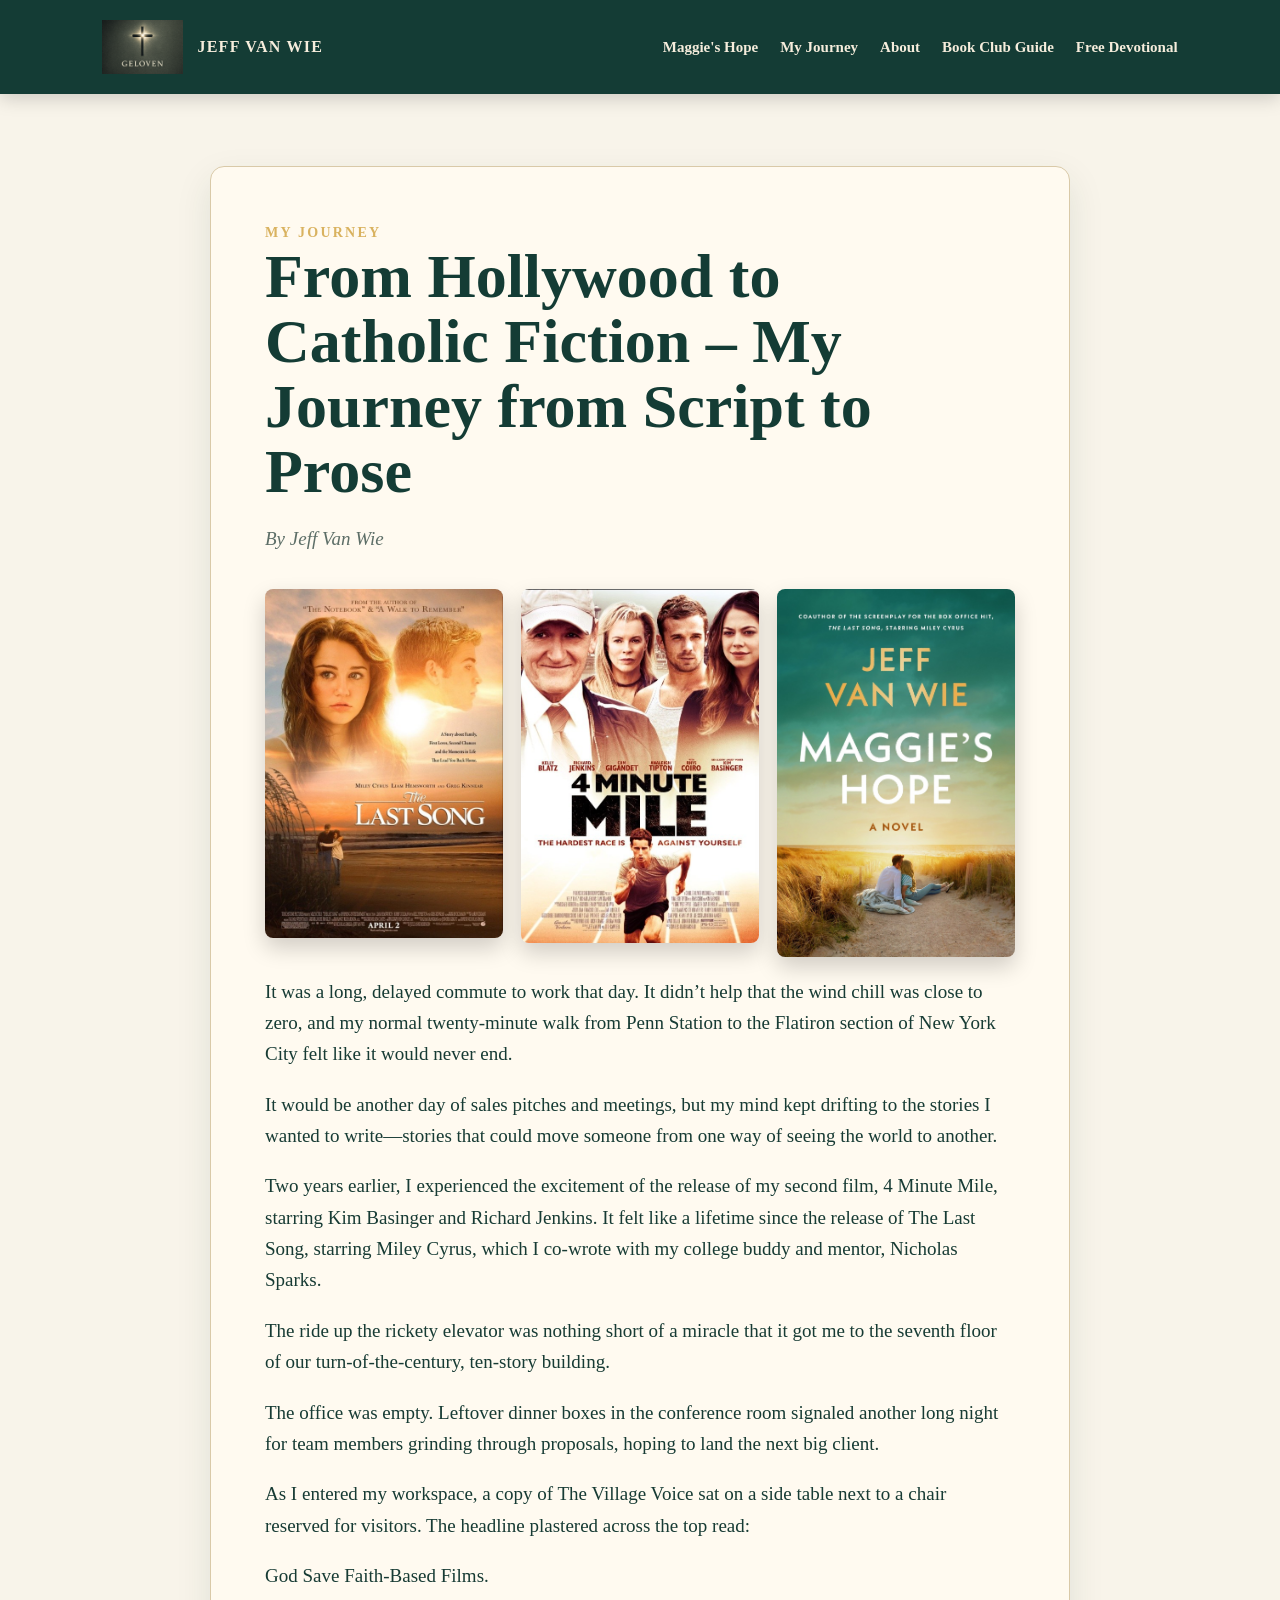
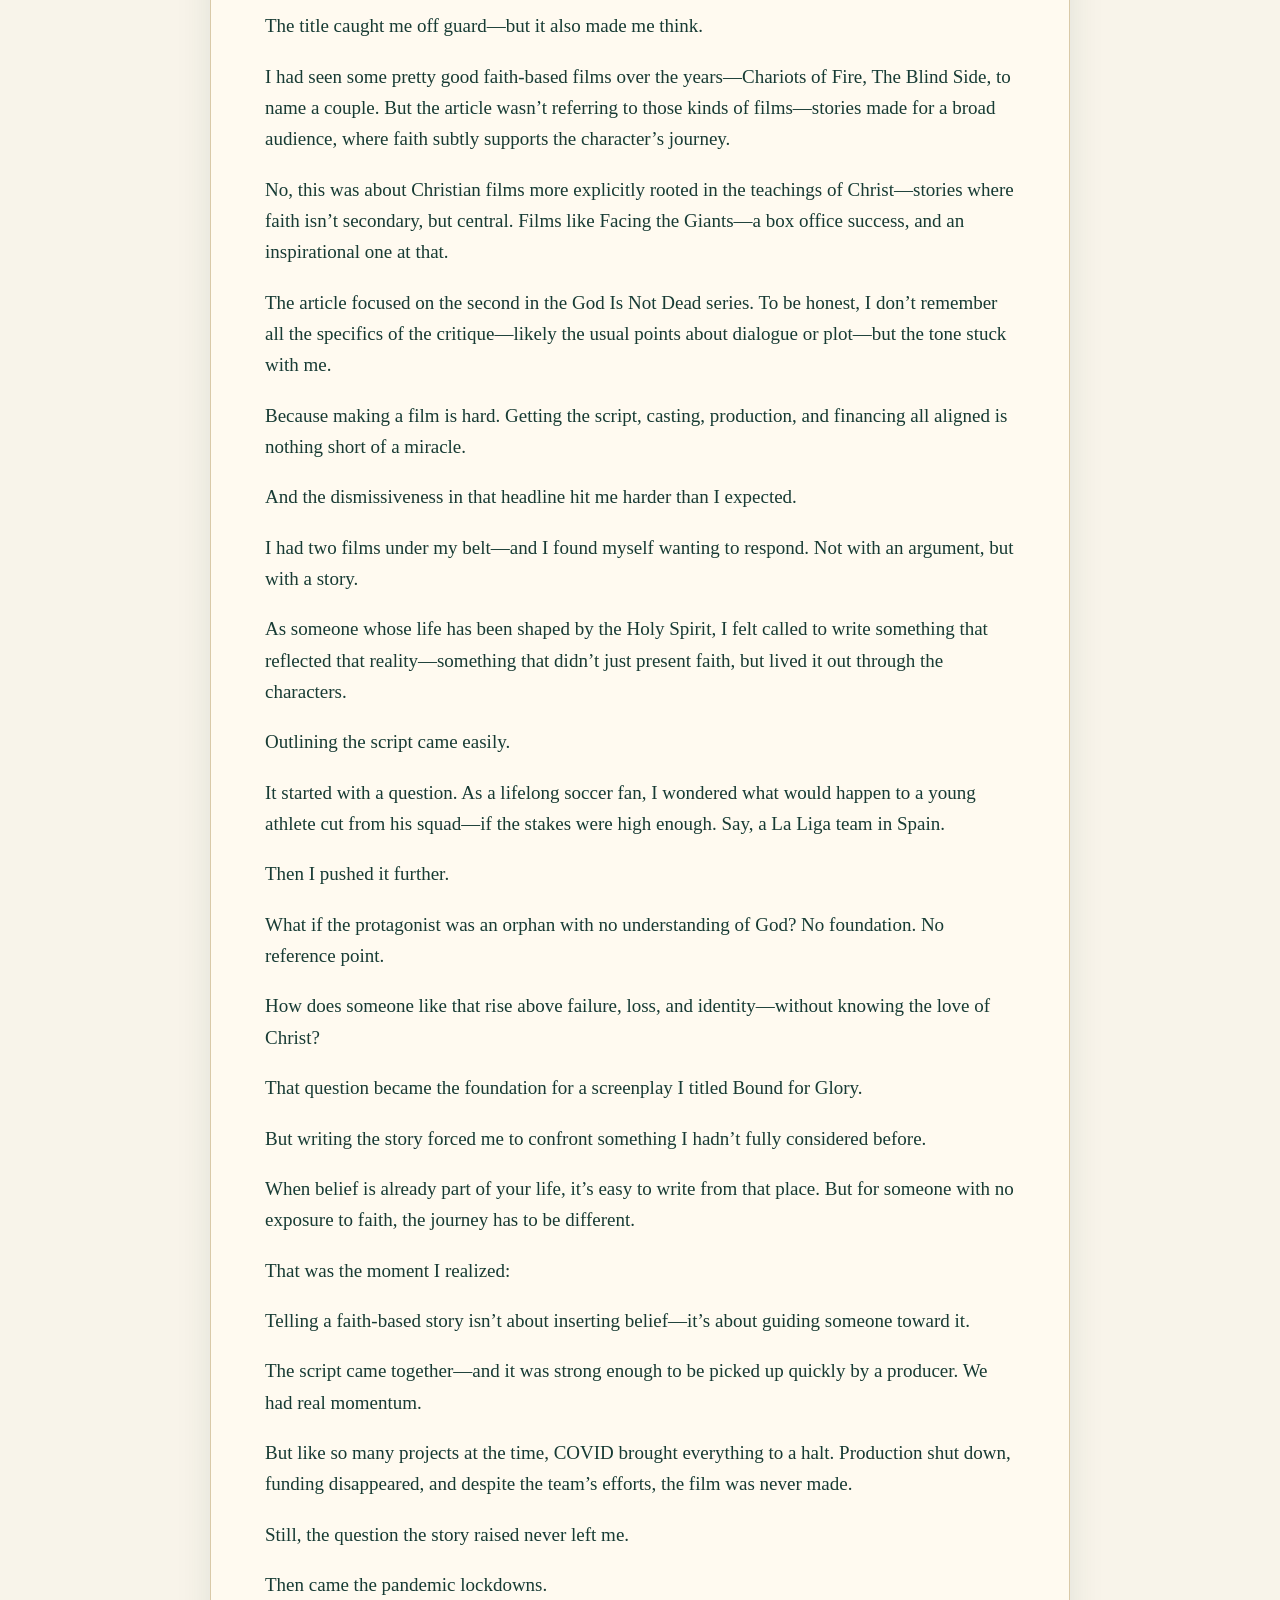
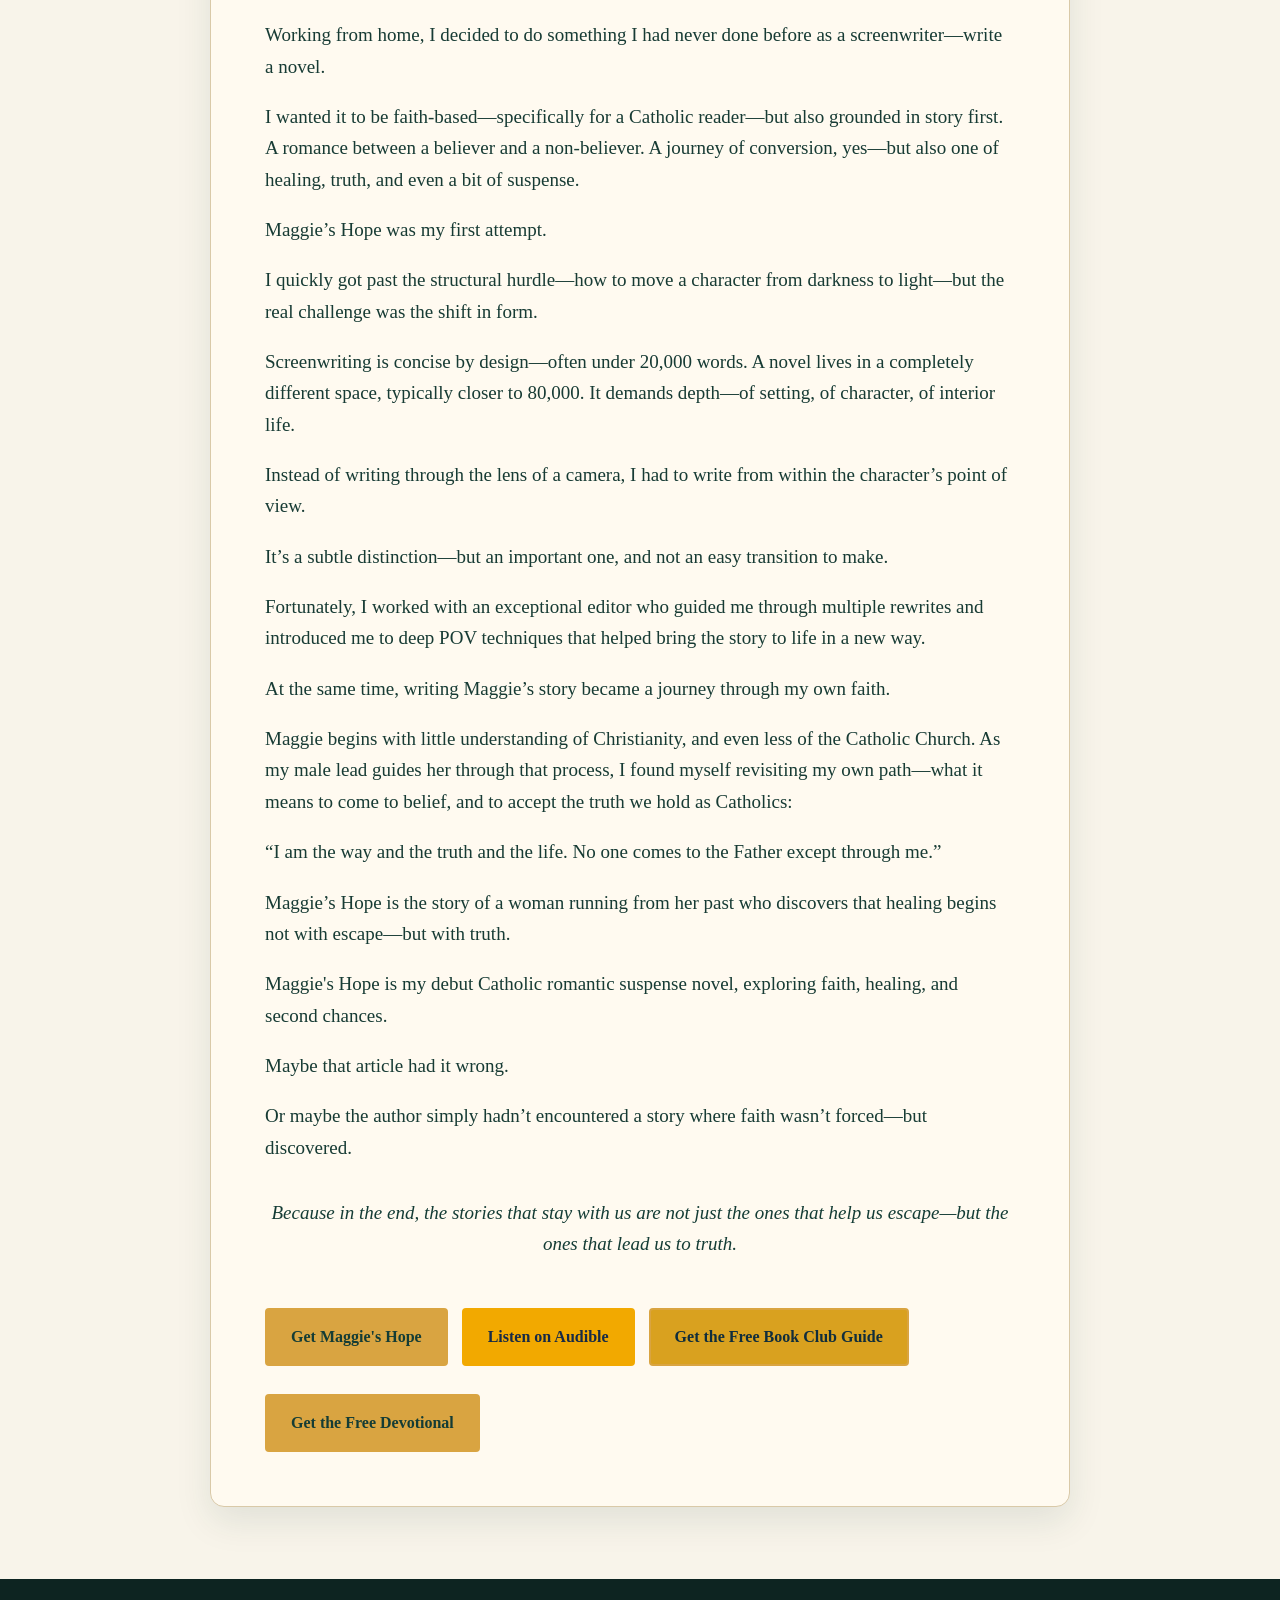
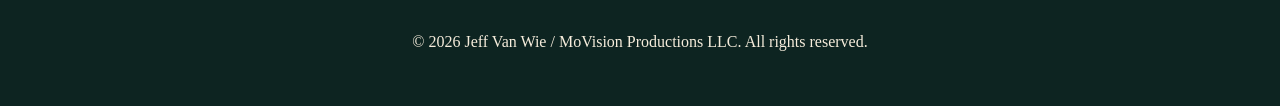
<file: journey.html>
<!DOCTYPE html>
<html lang="en">
<head>
  <meta charset="UTF-8" />
  <meta name="viewport" content="width=device-width, initial-scale=1.0" />
  <meta name="description" content="Jeff Van Wie's journey from Hollywood screenwriter to Catholic novelist and author of Maggie's Hope." />
  <title>From Hollywood to Catholic Fiction | Jeff Van Wie</title>
  <link rel="stylesheet" href="assets/site.css" />
</head>
<body>
<header class="site-header">
  <a class="brand" href="index.html"><img src="assets/geloven-logo.png" alt="Geloven logo" /><span>Jeff Van Wie</span></a>
  <nav class="nav" aria-label="Primary navigation">
    <a href="index.html#maggies-hope">Maggie's Hope</a>
    <a href="journey.html">My Journey</a>
    <a href="index.html#about">About</a>
    <a href="index.html#book-club-guide">Book Club Guide</a>
    <a href="index.html#devotional">Free Devotional</a>
  </nav>
</header>
<section>
  <article class="article">
    <div class="eyebrow">My Journey</div>
    <h1>From Hollywood to Catholic Fiction – My Journey from Script to Prose</h1>
    <p class="byline">By Jeff Van Wie</p>
    <div class="image-row">
      <img src="assets/the-last-song-poster.jpg" alt="The Last Song movie poster" />
      <img src="assets/four-minute-mile-poster.jpg" alt="4 Minute Mile movie poster" />
      <img src="assets/maggies-hope-cover.jpg" alt="Maggie's Hope book cover" />
    </div>
    <p>It was a long, delayed commute to work that day. It didn’t help that the wind chill was close to zero, and my normal twenty-minute walk from Penn Station to the Flatiron section of New York City felt like it would never end.</p>
    <p>It would be another day of sales pitches and meetings, but my mind kept drifting to the stories I wanted to write—stories that could move someone from one way of seeing the world to another.</p>
    <p>Two years earlier, I experienced the excitement of the release of my second film, 4 Minute Mile, starring Kim Basinger and Richard Jenkins. It felt like a lifetime since the release of The Last Song, starring Miley Cyrus, which I co-wrote with my college buddy and mentor, Nicholas Sparks.</p>
    <p>The ride up the rickety elevator was nothing short of a miracle that it got me to the seventh floor of our turn-of-the-century, ten-story building.</p>
    <p>The office was empty. Leftover dinner boxes in the conference room signaled another long night for team members grinding through proposals, hoping to land the next big client.</p>
    <p>As I entered my workspace, a copy of The Village Voice sat on a side table next to a chair reserved for visitors. The headline plastered across the top read:</p>
    <p>God Save Faith-Based Films.</p>
    <p>The title caught me off guard—but it also made me think.</p>
    <p>I had seen some pretty good faith-based films over the years—Chariots of Fire, The Blind Side, to name a couple. But the article wasn’t referring to those kinds of films—stories made for a broad audience, where faith subtly supports the character’s journey.</p>
    <p>No, this was about Christian films more explicitly rooted in the teachings of Christ—stories where faith isn’t secondary, but central. Films like Facing the Giants—a box office success, and an inspirational one at that.</p>
    <p>The article focused on the second in the God Is Not Dead series. To be honest, I don’t remember all the specifics of the critique—likely the usual points about dialogue or plot—but the tone stuck with me.</p>
    <p>Because making a film is hard. Getting the script, casting, production, and financing all aligned is nothing short of a miracle.</p>
    <p>And the dismissiveness in that headline hit me harder than I expected.</p>
    <p>I had two films under my belt—and I found myself wanting to respond. Not with an argument, but with a story.</p>
    <p>As someone whose life has been shaped by the Holy Spirit, I felt called to write something that reflected that reality—something that didn’t just present faith, but lived it out through the characters.</p>
    <p>Outlining the script came easily.</p>
    <p>It started with a question. As a lifelong soccer fan, I wondered what would happen to a young athlete cut from his squad—if the stakes were high enough. Say, a La Liga team in Spain.</p>
    <p>Then I pushed it further.</p>
    <p>What if the protagonist was an orphan with no understanding of God? No foundation. No reference point.</p>
    <p>How does someone like that rise above failure, loss, and identity—without knowing the love of Christ?</p>
    <p>That question became the foundation for a screenplay I titled Bound for Glory.</p>
    <p>But writing the story forced me to confront something I hadn’t fully considered before.</p>
    <p>When belief is already part of your life, it’s easy to write from that place. But for someone with no exposure to faith, the journey has to be different.</p>
    <p>That was the moment I realized:</p>
    <p>Telling a faith-based story isn’t about inserting belief—it’s about guiding someone toward it.</p>
    <p>The script came together—and it was strong enough to be picked up quickly by a producer. We had real momentum.</p>
    <p>But like so many projects at the time, COVID brought everything to a halt. Production shut down, funding disappeared, and despite the team’s efforts, the film was never made.</p>
    <p>Still, the question the story raised never left me.</p>
    <p>Then came the pandemic lockdowns.</p>
    <p>Working from home, I decided to do something I had never done before as a screenwriter—write a novel.</p>
    <p>I wanted it to be faith-based—specifically for a Catholic reader—but also grounded in story first. A romance between a believer and a non-believer. A journey of conversion, yes—but also one of healing, truth, and even a bit of suspense.</p>
    <p>Maggie’s Hope was my first attempt.</p>
    <p>I quickly got past the structural hurdle—how to move a character from darkness to light—but the real challenge was the shift in form.</p>
    <p>Screenwriting is concise by design—often under 20,000 words. A novel lives in a completely different space, typically closer to 80,000. It demands depth—of setting, of character, of interior life.</p>
    <p>Instead of writing through the lens of a camera, I had to write from within the character’s point of view.</p>
    <p>It’s a subtle distinction—but an important one, and not an easy transition to make.</p>
    <p>Fortunately, I worked with an exceptional editor who guided me through multiple rewrites and introduced me to deep POV techniques that helped bring the story to life in a new way.</p>
    <p>At the same time, writing Maggie’s story became a journey through my own faith.</p>
    <p>Maggie begins with little understanding of Christianity, and even less of the Catholic Church. As my male lead guides her through that process, I found myself revisiting my own path—what it means to come to belief, and to accept the truth we hold as Catholics:</p>
    <p>“I am the way and the truth and the life. No one comes to the Father except through me.”</p>
    <p>Maggie’s Hope is the story of a woman running from her past who discovers that healing begins not with escape—but with truth.</p>
    <p>Maggie's Hope is my debut Catholic romantic suspense novel, exploring faith, healing, and second chances.</p>
    <p>Maybe that article had it wrong.</p>
    <p>Or maybe the author simply hadn’t encountered a story where faith wasn’t forced—but discovered.</p>
    <p class="quote">Because in the end, the stories that stay with us are not just the ones that help us escape—but the ones that lead us to truth.</p>
    <div class="btnrow">
      <a class="btn" href="https://www.amazon.com/dp/B0H3CFPGQQ?bestFormat=true">Get Maggie's Hope</a>
      <a class="btn audio-btn" href="https://www.audible.com/pd/Maggies-Hope-Audiobook/B0H92G4JGB" target="_blank" rel="noopener noreferrer">Listen on Audible</a>
      <a class="btn companion-btn" href="https://movision-productions-llc-fctrkg.subscribepage.io" target="_blank" rel="noopener noreferrer">Get the Free Book Club Guide</a>
      <a class="btn" href="index.html#devotional">Get the Free Devotional</a>
    </div>
  </article>
</section>
<footer class="footer">
  <p>© 2026 Jeff Van Wie / MoVision Productions LLC. All rights reserved.</p>
</footer>
</body>
</html>
</file>
<file: assets/site.css>
:root{
  --green:#143c35;--deep:#0d2421;--cream:#f8f4ea;--paper:#fffaf0;--gold:#d9a441;--gold2:#d9b25f;--text:#173b34;--muted:#5d6e67;--line:#d9c9a8;
}
*{box-sizing:border-box} html{scroll-behavior:smooth} body{margin:0;font-family:Georgia,'Times New Roman',serif;background:var(--cream);color:var(--text);line-height:1.65} img{max-width:100%;display:block} a{color:inherit}.site-header{background:var(--green);color:#f6eddc;padding:20px 8%;display:flex;justify-content:space-between;align-items:center;gap:24px;position:sticky;top:0;z-index:10;box-shadow:0 4px 18px rgba(0,0,0,.18)}.brand{display:flex;align-items:center;gap:14px;text-decoration:none;font-weight:bold;letter-spacing:.08em;text-transform:uppercase}.brand img{height:54px;width:auto}.nav{display:flex;gap:22px;align-items:center;flex-wrap:wrap}.nav a{color:#f6eddc;text-decoration:none;font-weight:bold;font-size:15px}.nav a:hover{color:var(--gold2)}section{padding:72px 8%}.hero{display:grid;grid-template-columns:1.08fr .92fr;gap:54px;align-items:center;background:linear-gradient(135deg,#123b35,#0d2421);color:#f6eddc}.eyebrow{letter-spacing:.16em;text-transform:uppercase;color:var(--gold2);font-weight:bold;font-size:14px}.hero h1{font-size:clamp(46px,7vw,82px);line-height:.95;margin:10px 0 18px}.tagline{font-size:clamp(22px,3vw,30px);color:var(--gold2);line-height:1.25;margin:0 0 18px}.lead{font-size:20px;max-width:760px}.btnrow{display:flex;gap:14px;flex-wrap:wrap;align-items:center}.btn{display:inline-block;background:var(--gold);color:var(--green);padding:14px 24px;margin-top:14px;text-decoration:none;font-weight:bold;border-radius:4px;border:2px solid var(--gold)}.btn.secondary{background:transparent;color:#f6eddc;border-color:#f6eddc}.cover{max-width:385px;margin:auto;box-shadow:0 22px 46px rgba(0,0,0,.42)}h2{font-size:clamp(34px,5vw,48px);line-height:1.1;margin:0 0 18px;color:var(--green)}h3{font-size:25px;margin:0 0 8px;color:var(--green)}.grid{display:grid;grid-template-columns:repeat(3,1fr);gap:26px}.two{display:grid;grid-template-columns:1fr 1fr;gap:42px;align-items:center}.card{background:var(--paper);border:1px solid var(--line);padding:28px;border-radius:12px;box-shadow:0 12px 28px rgba(20,60,53,.08)}.callout{background:#efe4ca;border-left:6px solid var(--gold);padding:24px 28px;font-style:italic;font-size:22px}.dark{background:var(--green);color:#f6eddc}.dark h2,.dark h3{color:#f6eddc}.dark .card{background:#173f38;border-color:#335d55}.posters{display:grid;grid-template-columns:repeat(2,minmax(180px,320px));gap:24px;justify-content:center;align-items:start}.poster{box-shadow:0 14px 34px rgba(0,0,0,.25);border:6px solid #fffaf0}.author-photo{border-radius:14px;box-shadow:0 18px 38px rgba(0,0,0,.22)}.qr{width:170px;background:white;padding:8px;border-radius:8px}.center{text-align:center}.small{font-size:15px;color:var(--muted)}.footer{background:var(--deep);color:#f6eddc;padding:34px 8%;text-align:center}.flyer{max-width:760px;margin:28px auto 0;border:1px solid var(--line);box-shadow:0 14px 30px rgba(0,0,0,.14)}.article{max-width:860px;margin:0 auto;background:var(--paper);padding:54px;border:1px solid var(--line);border-radius:14px;box-shadow:0 14px 36px rgba(20,60,53,.1)}.article h1{font-size:clamp(38px,6vw,62px);line-height:1.05;margin:0 0 8px;color:var(--green)}.article p{font-size:19px}.byline{color:var(--muted);font-style:italic;margin-bottom:34px}.quote{font-size:24px;color:var(--green);text-align:center;margin:34px 0;font-style:italic}.image-row{display:grid;grid-template-columns:repeat(3,1fr);gap:18px;margin-top:24px}.image-row img{border-radius:8px;box-shadow:0 10px 22px rgba(0,0,0,.18)}@media(max-width:850px){.site-header{position:static;align-items:flex-start;flex-direction:column}.hero,.two,.grid{grid-template-columns:1fr}.hero{text-align:center}.cover{max-width:310px}.posters{grid-template-columns:1fr 1fr}.article{padding:30px}.image-row{grid-template-columns:1fr}.nav{gap:14px}section{padding:52px 6%}}


.endorsement-note{font-size:18px;color:var(--gold2);font-weight:bold;margin:0 0 10px}.praise-section{background:#fffaf0;padding-top:58px;padding-bottom:58px}.praise-card{max-width:980px;margin:0 auto;text-align:center}.praise-card h2{max-width:820px;margin-left:auto;margin-right:auto}.stars{font-size:30px;letter-spacing:.08em;color:var(--gold);line-height:1;margin:8px 0 18px}.praise-card blockquote{margin:18px auto 0;max-width:850px;font-size:22px;line-height:1.55;color:var(--green);font-style:italic}.praise-card cite{display:block;margin-top:18px;font-size:17px;line-height:1.45;color:var(--text);font-style:normal;font-weight:bold}.center-row{justify-content:center}

/* July 2026 audiobook and review updates */
.audio-btn{background:#f2a900;border-color:#f2a900;color:#172a46}
.audio-btn:hover{filter:brightness(.96)}
.light-secondary{background:transparent;color:var(--green);border-color:var(--green)}
.format-note{margin:22px 0 2px;color:var(--green)}
.testimonial-divider{width:110px;height:2px;background:var(--gold);margin:36px auto}
.amazon-review-btn{background:transparent;color:var(--green);border-color:var(--gold)}

/* Companion Guide call-to-action */
.companion-btn { background: #d9a11f; color: #102d3c; }
.companion-btn:hover { filter: brightness(.95); }
</file>
